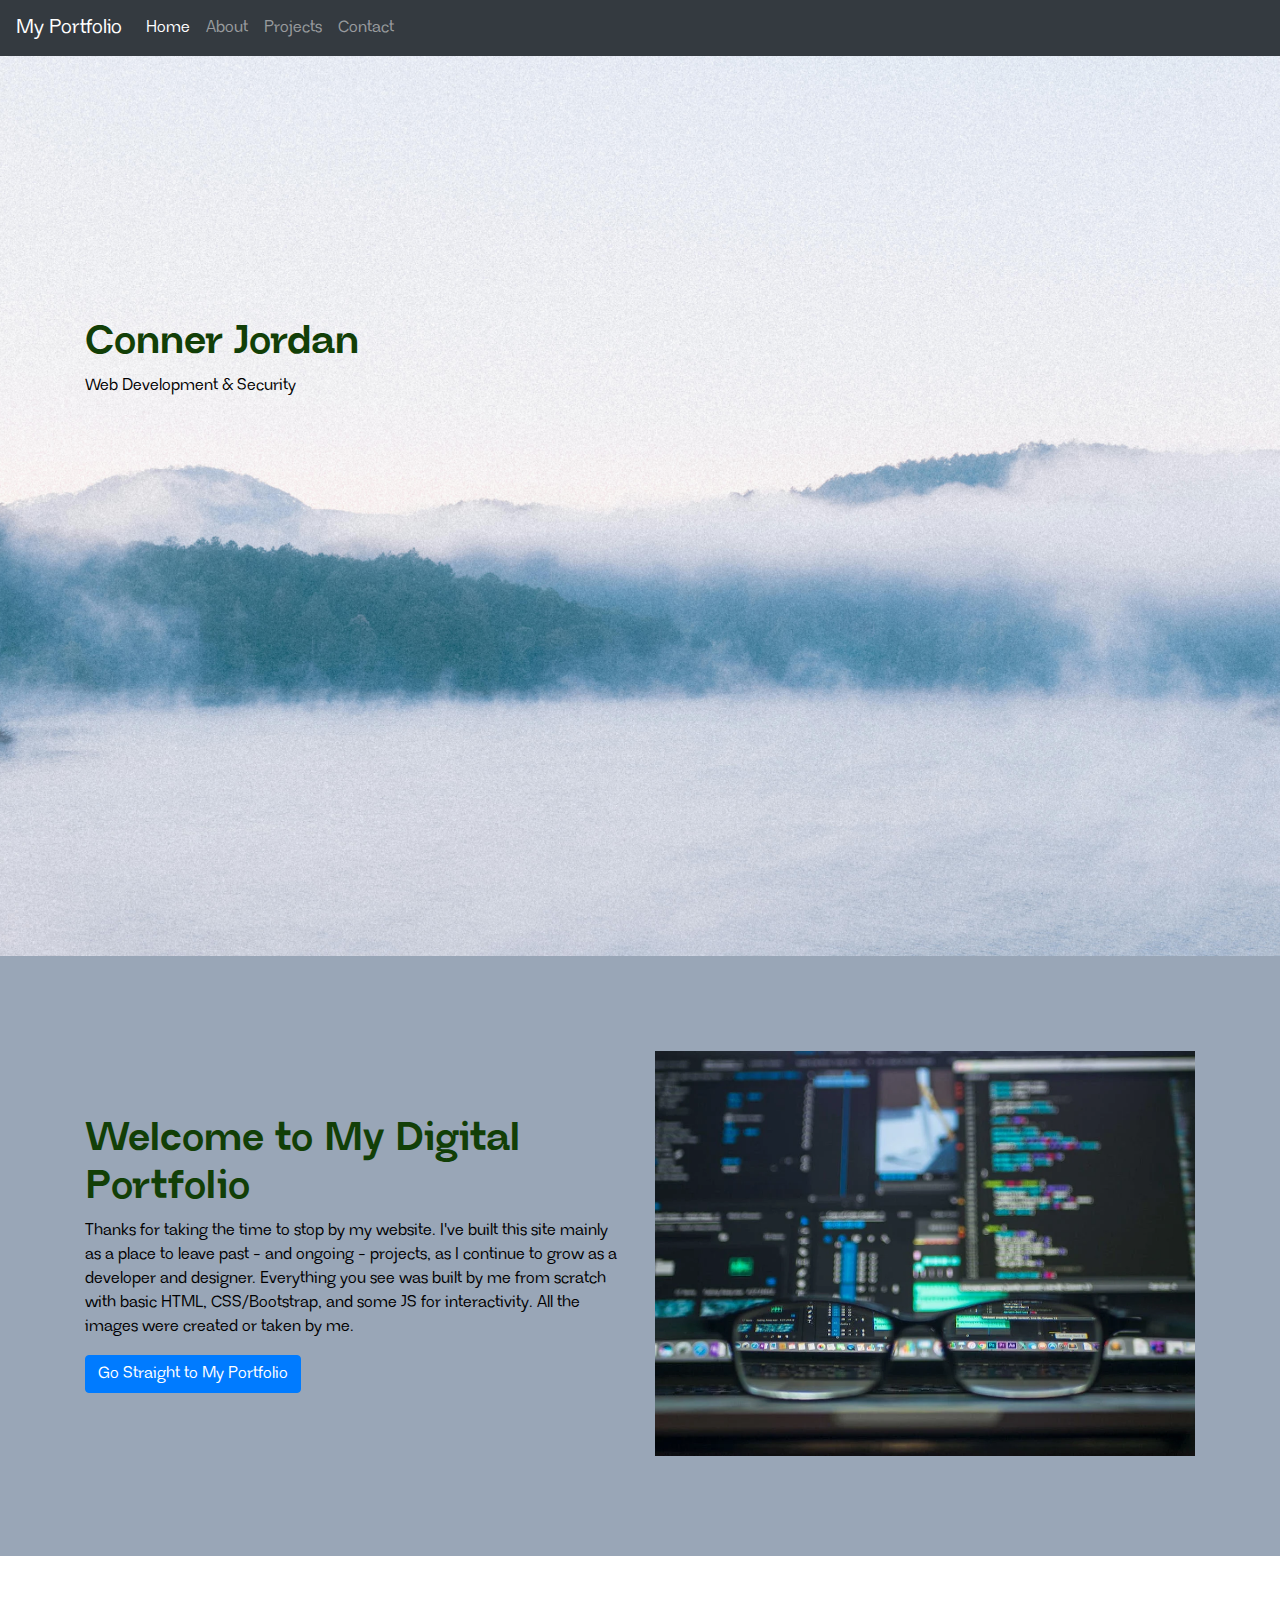
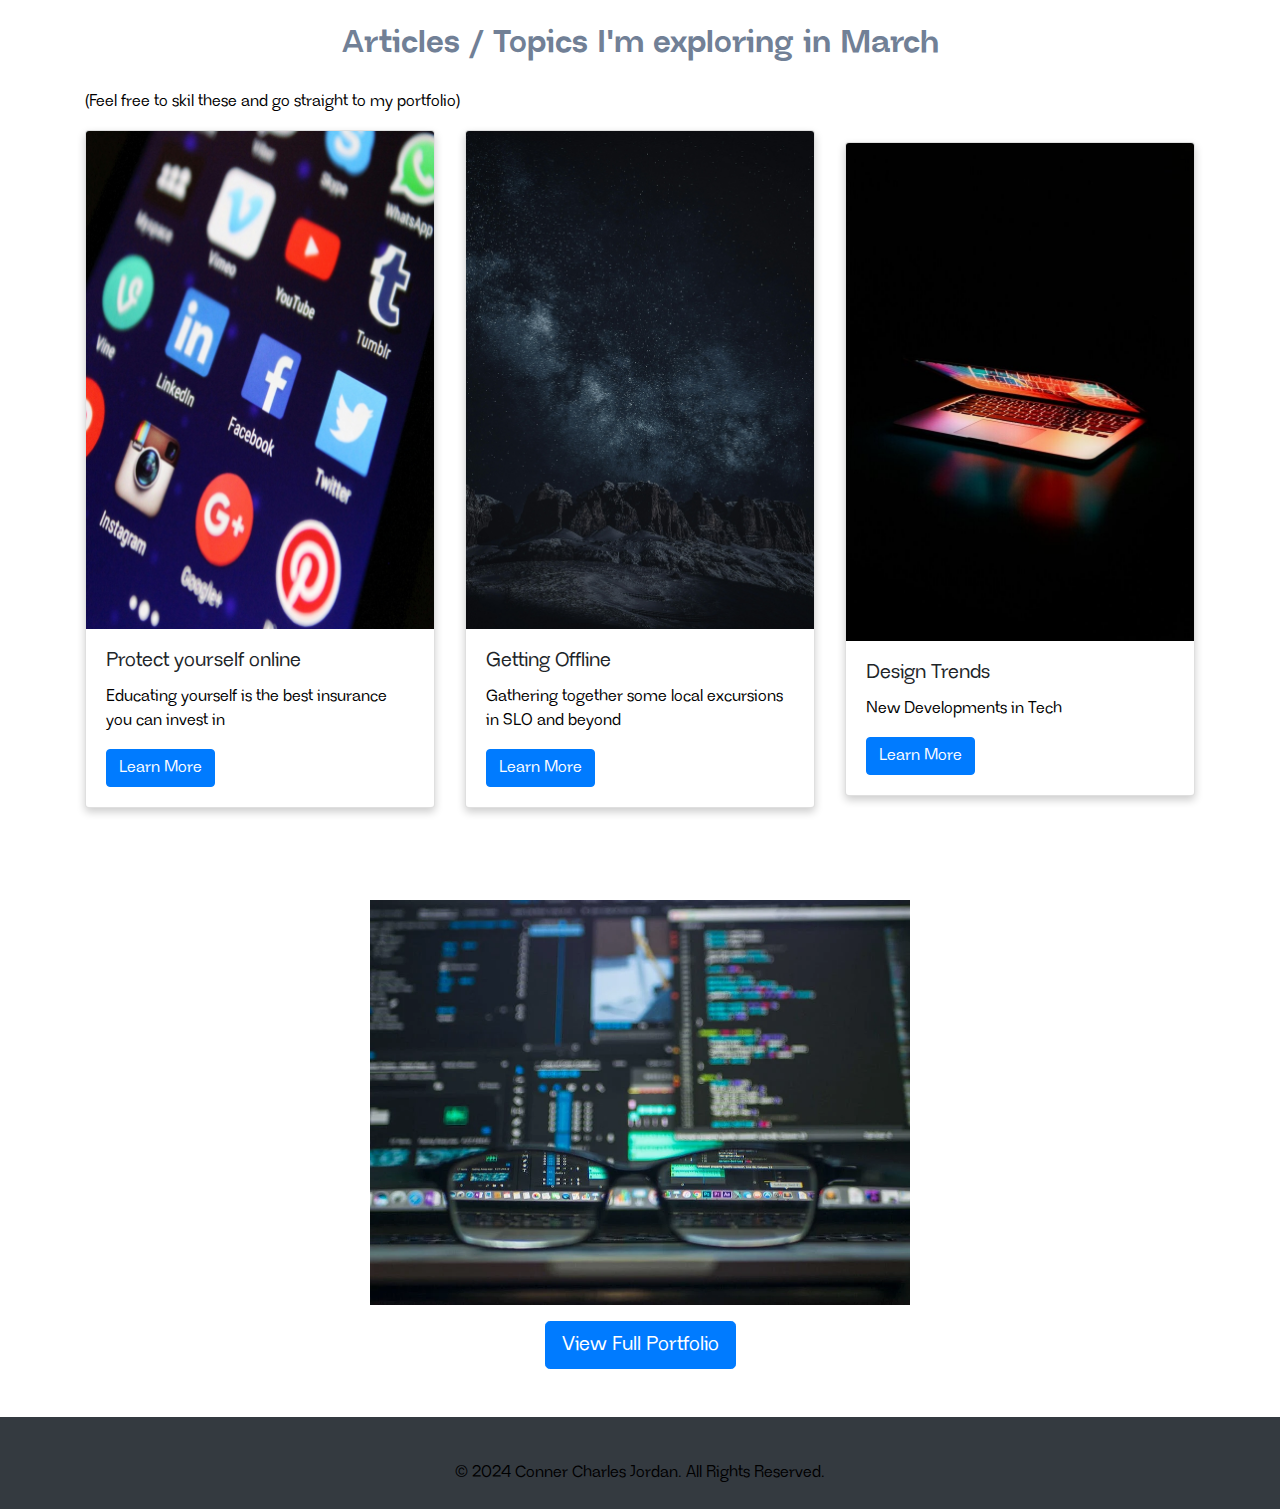
<file: index.html>
<!DOCTYPE html>
<html lang="en">
<body>
    
 <div id="header"></div>
<div class="site-content">
    <!-- Hero Background Section -->
    <div class="hero-background d-flex align-items-center">
        <div class="container">
            <div class="row" id="welcome-text">
                <div class="col-md-8">
                    <h1>Conner Jordan</h1>
 
    <p>Web Development & Security</p>
 

                </div>
            </div>
        </div>
    </div>
<!-- Welcome Section -->
<div class="welcome-background d-flex align-items-center">
    <div class="container">
        <div class="row align-items-center" id="welcome-section">
            <!-- Text Column -->
            <div class="col-md-6">
                <h1>Welcome to My Digital Portfolio</h1>
                <p>Thanks for taking the time to stop by my website. I've built this site mainly as a place to leave past - and ongoing - projects, as I continue to grow as a developer and designer. Everything you see was built by me from scratch with basic HTML, CSS/Bootstrap, and some JS for interactivity. All the images were created or taken by me.</p>
                <a href="/projects.html" class="btn btn-primary">Go Straight to My Portfolio</a>
                                   </div>
                                   <br>
            <!-- Image Column -->
            <div class="col-md-6">
                <img src="/imgs/pexels-photo-577585.webp" alt="Welcome Image" class="img-fluid">
            </div>
        </div>
    </div>
</div>

    </div>    <!-- Portfolio Section -->
    <div class="container mt-5">
        <h2 class="text-center">Articles / Topics I'm exploring in March</h2>
            <p>(Feel free to skil these and go straight to my portfolio)</p>
        <div class="row equal-height-cards align-items-center">
            <!-- Project 1 -->
            <div class="col-md-4 mb-4">
                <div class="card">
                    <img src="/imgs/thumb3.jpg" class="card-img-top" alt="Project 1">
                    <div class="card-body">
                        <h5 class="card-title">Protect yourself online</h5>
                        <p class="card-text">Educating yourself is the best insurance you can invest in</p>
                        <a href="#" class="btn btn-primary">Learn More</a>
                    </div>
                </div>
            </div>
            <!-- Project 2 -->
            <div class="col-md-4 mb-4">
                <div class="card">
                    <img src="/imgs/thumb2.jpg" class="card-img-top" alt="Project 2">
                    <div class="card-body">
                        <h5 class="card-title">Getting Offline</h5>
                        <p class="card-text">Gathering together some local excursions in SLO and beyond</p>
                        <a href="#" class="btn btn-primary">Learn More</a>
                    </div>
                </div>
            </div>
            <!-- Project 3 -->
            <div class="col-md-4 mb-4">
                <div class="card">
                    <img src="/imgs/thumb1.jpg" class="card-img-top" alt="Project 3">
                    <div class="card-body">
                        <h5 class="card-title">Design Trends</h5>
                        <p class="card-text">New Developments in Tech</p>
                        <a href="#" class="btn btn-primary">Learn More</a>
                    </div>
                </div>
            </div>

        </div>
    </div>
    <!-- Portfolio Link Section -->
    <div class="portfolio-link-section py-5">
        <div class="container">
            <div class="row justify-content-center">
                <div class="col-md-6 text-center">
                    <img src="/imgs/pexels-photo-577585.webp" alt="My Portfolio" class="img-fluid mb-3">
                    <a href="/projects.html" class="btn btn-lg btn-primary">View Full Portfolio</a>
                </div>
            </div>
        </div>
    </div>
</div>

<div id="footer"></div>

<script src="https://ajax.googleapis.com/ajax/libs/jquery/3.5.1/jquery.min.js"></script>
<script>
    $(function(){
        $("#header").load("header.html");
        $("#footer").load("footer.html");
    });
</script>
</body>
</html>
</file>
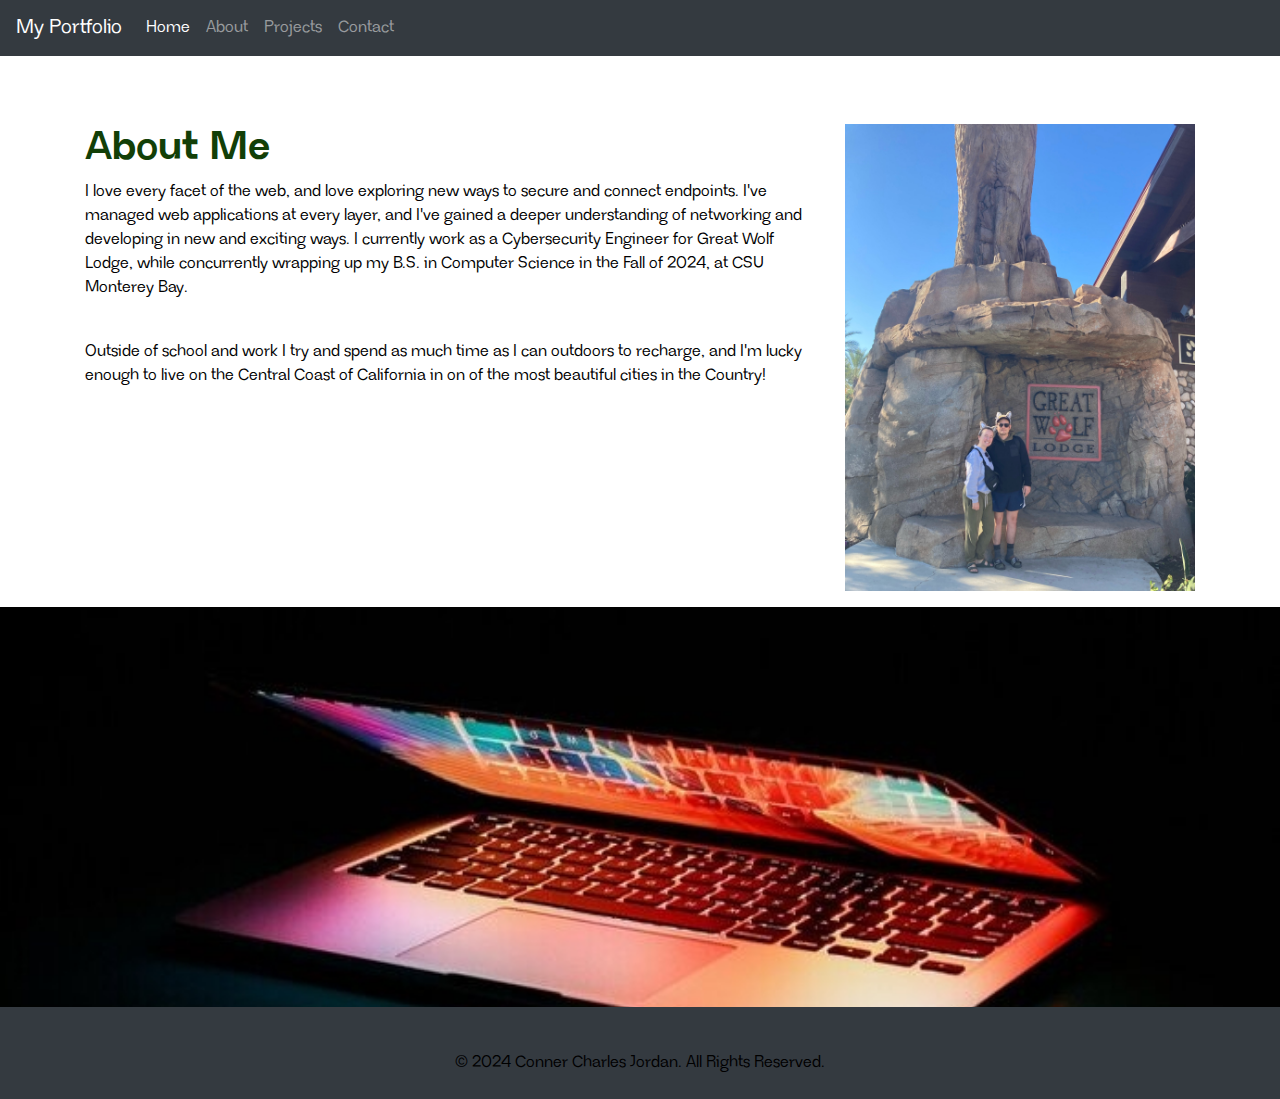
<file: about.html>
<!DOCTYPE html>
<html lang="en">

<body>
    <div id="header"></div>
    <div class="site-content">  



    <div class="container mt-5">
        <div class="row">
            <!-- Text Column -->
            <div class="col-md-8">
        <h1>About Me</h1>
        <p>I love every facet of the web, and love exploring new ways to secure and connect endpoints. 
            I've managed web applications at every layer, and I've gained a deeper understanding of networking and developing in new and exciting ways. I currently work as a Cybersecurity Engineer for Great Wolf Lodge, while concurrently wrapping up my B.S. in Computer Science in the Fall of 2024,
        at CSU Monterey Bay. </p>

    <br>
    <p> Outside of school and work I try and spend as much time as I can outdoors to recharge, and I'm lucky enough to live on the Central Coast of California in on of the most beautiful cities in the Country!</p>
</div>
<!-- Image Column -->
<div class="col-md-4">
    <figure>
        <img src="/imgs/IMG_2850_Original.jpg" class="img-fluid" alt="Description of the image">
        <figcaption></figcaption>
    </figure>
</div>
</div>
</div>


<div id="photoGallery">
    <div class="galleryImage" style="background-image: url('/imgs/thumb1.jpg');"></div>
    <div class="galleryImage" style="background-image: url('/imgs/thumb2.jpg"></div>
    <div class="galleryImage" style="background-image: url('/imgs/thumb3.jpg"></div>
     <!-- Add more images as needed -->
</div>
</div>
    <div id="footer"></div>
    <script src="https://ajax.googleapis.com/ajax/libs/jquery/3.5.1/jquery.min.js"></script>
    <script>
        $(function(){
            $("#header").load("header.html");
            $("#footer").load("footer.html");
        });
    </script>
</body>
</html>
</file>
